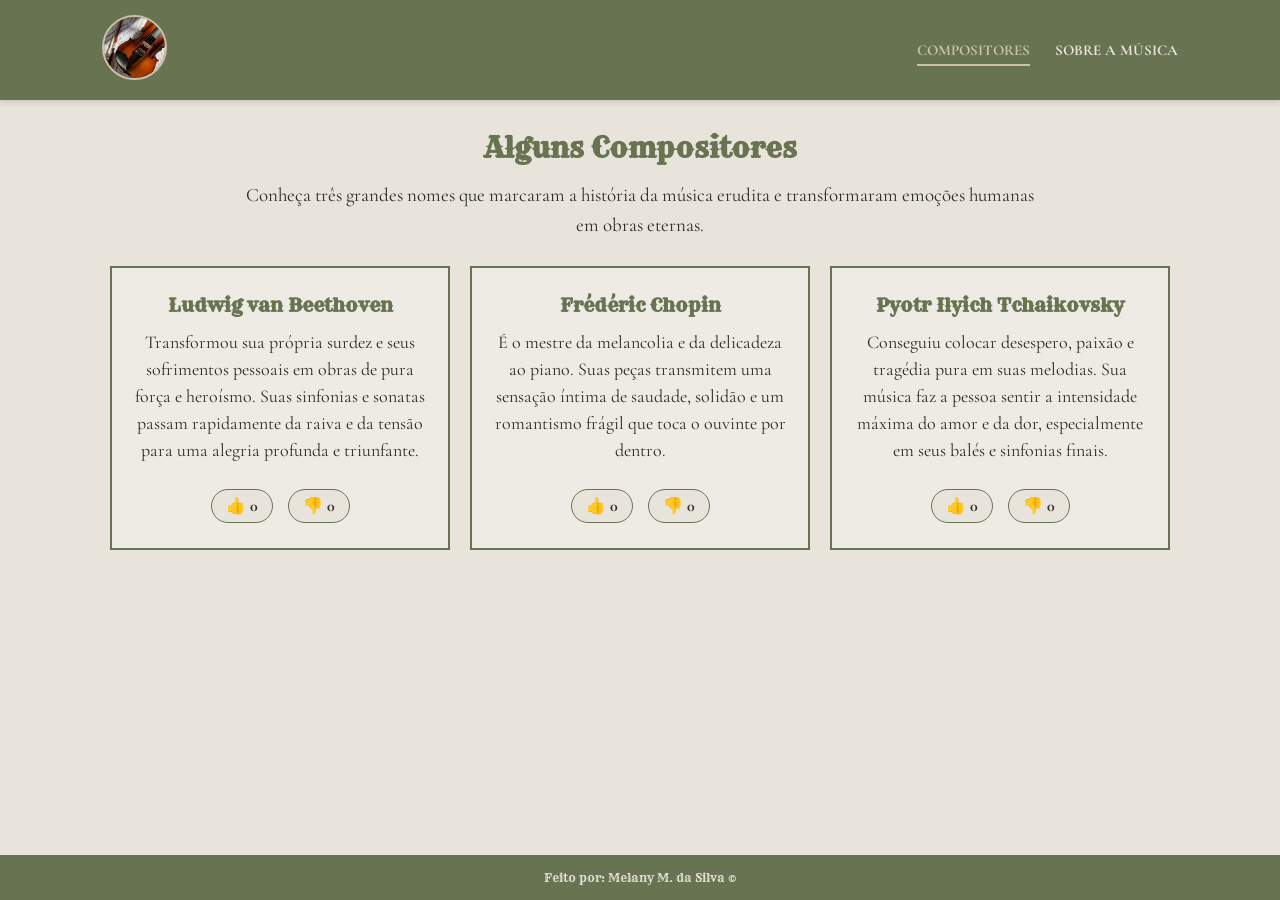
<file: index.html>
<!DOCTYPE html>
<html lang="pt-br">

<head>
    <meta charset="UTF-8">
    <meta name="viewport" content="width=device-width, initial-scale=1.0">
    <title>Blog de Música</title>
    <link rel="stylesheet" href="style.css">
</head>

<body>
    <header>
        <div class="logo-container">
            <img class="logo" src="img/logo.jpg" alt="Um violino em cima de partituras">
        </div>
        <nav>
            <ul class="menu">
                <li><a href="#" class="aba-link ativa" data-aba="aba-compositores">Compositores</a></li>
                <li><a href="#" class="aba-link" data-aba="aba-musica">Sobre a Música</a></li>
            </ul>
        </nav>
    </header>

    <main>
        <!-- PRIMEIRA ABA: ALGUNS COMPOSITORES -->
        <section id="aba-compositores" class="aba-conteudo ativa">
            <h1 class="titulo-noticias">Alguns Compositores</h1>
            <p class="conteudo-texto">Conheça três grandes nomes que marcaram a história da música erudita e transformaram emoções humanas em obras eternas.</p>
            
            <div class="noticias">
                <div class="card">
                    <h3>Ludwig van Beethoven</h3>
                    <p>Transformou sua própria surdez e seus sofrimentos pessoais em obras de pura força
                        e heroísmo. Suas sinfonias e sonatas passam rapidamente da raiva e da tensão para uma alegria profunda e
                        triunfante.</p>
                    <div class="botoes">
                        <button class="botao-like" aria-label="Curtir">👍 <span>0</span></button>
                        <button class="botao-deslike" aria-label="Não curtir">👎 <span>0</span></button>
                    </div>
                </div>

                <div class="card">
                    <h3>Frédéric Chopin</h3>
                    <p>É o mestre da melancolia e da delicadeza ao piano. Suas peças transmitem
                        uma sensação íntima de saudade, solidão e um romantismo frágil que toca o ouvinte por dentro.</p>
                    <div class="botoes">
                        <button class="botao-like" aria-label="Curtir">👍 <span>0</span></button>
                        <button class="botao-deslike" aria-label="Não curtir">👎 <span>0</span></button>
                    </div>
                </div>

                <div class="card">
                    <h3>Pyotr Ilyich Tchaikovsky</h3>
                    <p>Conseguiu colocar desespero, paixão e tragédia pura em suas melodias. Sua música
                        faz a pessoa sentir a intensidade máxima do amor e da dor, especialmente em seus balés e sinfonias
                        finais.</p>
                    <div class="botoes">
                        <button class="botao-like" aria-label="Curtir">👍 <span>0</span></button>
                        <button class="botao-deslike" aria-label="Não curtir">👎 <span>0</span></button>
                    </div>
                </div>
            </div>
        </section>

        <!-- SEGUNDA ABA: O QUE É A MÚSICA E FAMÍLIAS INSTRUMENTAIS -->
        <section id="aba-musica" class="aba-conteudo">
            <h1 class="titulo-noticias">O que é a Música?</h1>
            <p class="conteudo-texto">Muitas pessoas falariam que a música é a arte de produzir sons bonitos, mas na
                verdade, não. A música é a arte de expressar seus sentimentos através do som. Sei que pode não parecer
                muito lógico, mas essa arte impactou profundamente o desenvolvimento da sociedade.</p>

            <div class="banner-container">
                <img class="img-banner" src="img/sla.jpg" alt="Parede com vários violões acústicos, em preto e branco.">
            </div>

            <div class="bloco-destaque">
                <h2 class="subtitulo-noticias">Variação Musical</h2>
                <p class="conteudo-texto">A variação de classes instrumentais é a base da coloração tímbrica na música. Cada família de
                    instrumentos produz som através de um mecanismo físico diferente, o que garante a diversidade de
                    texturas e sensações em uma composição.</p>
            </div>

            <div class="noticias">
                <div class="card">
                    <h3>Percussão</h3>
                    <p>São instrumentos cujo som é obtido através do impacto, raspagem ou agitação, ditando o ritmo e a energia da música.</p>
                    <p class="exemplos"><strong>Exemplos:</strong> Bateria, pandeiro, xilofone, tímpanos e triângulo.</p>
                    <div class="botoes">
                        <button class="botao-like" aria-label="Curtir">👍 <span>0</span></button>
                        <button class="botao-deslike" aria-label="Não curtir">👎 <span>0</span></button>
                    </div>
                </div>

                <div class="card">
                    <h3>Cordas</h3>
                    <p>Produzem som a partir da vibração de cordas tensionadas, que podem ser friccionadas com arco, dedilhadas ou percutidas.</p>
                    <p class="exemplos"><strong>Exemplos:</strong> Violino, violão, violoncelo, harpa e piano.</p>
                    <div class="botoes">
                        <button class="botao-like" aria-label="Curtir">👍 <span>0</span></button>
                        <button class="botao-deslike" aria-label="Não curtir">👎 <span>0</span></button>
                    </div>
                </div>

                <div class="card">
                    <h3>Sopro</h3>
                    <p>Geram som pela vibração de uma coluna de ar dentro de um tubo, dividindo-se tradicionalmente entre madeiras e metais.</p>
                    <p class="exemplos"><strong>Exemplos:</strong> Flauta transversal, saxofone, trompete, clarinete e trombone.</p>
                    <div class="botoes">
                        <button class="botao-like" aria-label="Curtir">👍 <span>0</span></button>
                        <button class="botao-deslike" aria-label="Não curtir">👎 <span>0</span></button>
                    </div>
                </div>
            </div>
        </section>
    </main>

    <footer>
        <p>Feito por: Melany M. da Silva ©</p>
    </footer>

    <script>
        // 1. Controle de troca de abas no menu
        const linksAbas = document.querySelectorAll('.aba-link');
        const conteudosAbas = document.querySelectorAll('.aba-conteudo');

        linksAbas.forEach(link => {
            link.addEventListener('click', (evento) => {
                evento.preventDefault();

                linksAbas.forEach(item => item.classList.remove('ativa'));
                conteudosAbas.forEach(secao => secao.classList.remove('ativa'));

                link.classList.add('ativa');
                const idAlvo = link.getAttribute('data-aba');
                document.getElementById(idAlvo).classList.add('ativa');
            });
        });

        // 2. Controle dos botões de Like e Deslike
        const todosBotoes = document.querySelectorAll('.botao-like, .botao-deslike');

        todosBotoes.forEach(botao => {
            botao.addEventListener('click', () => {
                const contador = botao.querySelector('span');
                let valorAtual = Number(contador.textContent);
                contador.textContent = valorAtual + 1;
            });
        });
    </script>
</body>

</html>
</file>
<file: style.css>
@import url('https://fonts.googleapis.com/css2?family=Cormorant+Garamond:ital,wght@0,400;0,600;0,700;1,400&family=Rye&display=swap');

* {
    margin: 0;
    padding: 0;
    box-sizing: border-box;
}

:root {
    --verde-oliva: #687351ff;
    --verde-claro: #9ba17fff;
    --quase-branco: #e8e4dbff;
    --tipo-bege: #c9c1aeff;
    --titulo: "Rye", serif;
    --texto: "Cormorant Garamond", serif;
}

body {
    background: var(--quase-branco);
    font-family: var(--texto);
    color: #2b2e25;
    display: flex;
    flex-direction: column;
    min-height: 100vh;
}

header {
    background-color: var(--verde-oliva);
    display: flex;
    justify-content: space-between;
    align-items: center;
    padding: 15px 8%;
    box-shadow: 0 2px 6px rgba(0, 0, 0, 0.15);
}

.logo {
    width: 65px;
    height: 65px;
    object-fit: cover;
    border-radius: 50%;
    border: 2px solid var(--tipo-bege);
}

.menu {
    display: flex;
    list-style: none;
    gap: 25px;
    text-transform: uppercase;
    font-size: 15px;
}

.menu a {
    text-decoration: none;
    color: var(--quase-branco);
    font-weight: bold;
    padding-bottom: 5px;
    border-bottom: 2px solid transparent;
    transition: color 0.3s, border-color 0.3s;
}

.menu a:hover,
.menu a.ativa {
    color: var(--tipo-bege);
    border-bottom: 2px solid var(--tipo-bege);
}

main {
    flex: 1;
    max-width: 1100px;
    width: 100%;
    margin: 0 auto;
    padding: 30px 20px;
}

/* Controle das Abas */
.aba-conteudo {
    display: none;
    animation: surgir 0.4s ease;
}

.aba-conteudo.ativa {
    display: block;
}

@keyframes surgir {
    from { opacity: 0; transform: translateY(8px); }
    to { opacity: 1; transform: translateY(0); }
}

.titulo-noticias {
    font-family: var(--titulo);
    font-size: 28px;
    color: var(--verde-oliva);
    text-align: center;
    margin-bottom: 15px;
}

.subtitulo-noticias {
    font-family: var(--titulo);
    font-size: 22px;
    color: var(--verde-oliva);
    text-align: center;
    margin-bottom: 10px;
}

.conteudo-texto {
    font-family: var(--texto);
    font-size: 19px;
    line-height: 1.6;
    text-align: center;
    max-width: 800px;
    margin: 0 auto 25px auto;
}

.banner-container {
    max-width: 800px;
    margin: 0 auto 30px auto;
}

.img-banner {
    width: 100%;
    max-height: 280px;
    object-fit: cover;
    border: 2px solid var(--verde-oliva);
    border-radius: 4px;
}

.bloco-destaque {
    background-color: rgba(201, 193, 174, 0.3);
    border-left: 4px solid var(--verde-oliva);
    padding: 20px;
    max-width: 800px;
    margin: 0 auto 30px auto;
}

.bloco-destaque .conteudo-texto {
    margin-bottom: 0;
}

/* Grid e Cards */
.noticias {
    margin-top: 20px;
    display: grid;
    grid-template-columns: repeat(3, minmax(0, 1fr));
    gap: 20px;
}

.card {
    border: 2px solid var(--verde-oliva);
    padding: 25px 20px;
    text-align: center;
    display: flex;
    flex-direction: column;
    justify-content: space-between;
    background-color: rgba(255, 255, 255, 0.25);
    transition: background-color 0.4s, color 0.4s, border-color 0.4s, transform 0.3s;
}

.card h3 {
    font-family: var(--titulo);
    font-size: 19px;
    color: var(--verde-oliva);
    margin-bottom: 12px;
    transition: color 0.4s;
}

.card p {
    font-size: 18px;
    line-height: 1.5;
    margin-bottom: 15px;
}

.card .exemplos {
    font-size: 17px;
    border-top: 1px dashed var(--verde-oliva);
    padding-top: 10px;
}

.card:hover {
    background-color: var(--verde-claro);
    color: var(--quase-branco);
    border-color: var(--verde-oliva);
    box-shadow: 0px 6px 12px rgba(104, 115, 81, 0.35);
    transform: translateY(-3px);
}

.card:hover h3 {
    color: var(--quase-branco);
}

.card:hover .exemplos {
    border-top-color: var(--quase-branco);
}

/* Botões de Like e Deslike */
.botoes {
    display: flex;
    justify-content: center;
    gap: 15px;
    margin-top: auto;
    padding-top: 10px;
}

.botao-like,
.botao-deslike {
    background-color: var(--quase-branco);
    border: 1px solid var(--verde-oliva);
    color: #2b2e25;
    padding: 6px 14px;
    border-radius: 20px;
    cursor: pointer;
    font-family: var(--texto);
    font-size: 16px;
    font-weight: bold;
    transition: transform 0.2s, background-color 0.2s;
}

.botao-like:hover,
.botao-deslike:hover {
    transform: scale(1.08);
    background-color: var(--tipo-bege);
}

footer {
    background-color: var(--verde-oliva);
    color: var(--quase-branco);
    font-family: var(--titulo);
    font-size: 12px;
    padding: 15px;
    text-align: center;
    margin-top: 40px;
}

/* Adaptação para celular e tablet */
@media (max-width: 850px) {
    .noticias {
        grid-template-columns: 1fr;
    }
}
</file>
